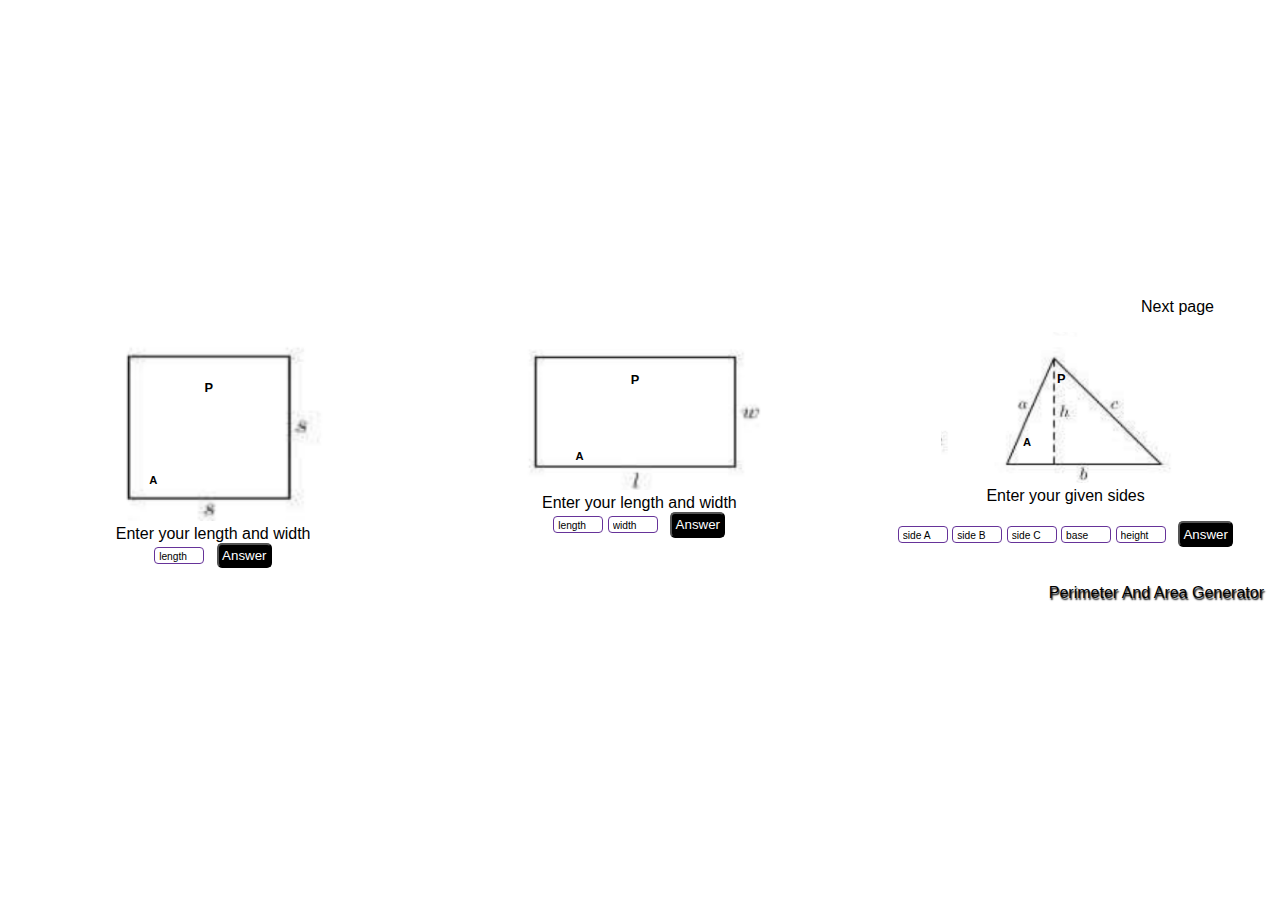
<file: index.html>
<!DOCTYPE html>
<html lang="en">
  <head>
    <meta charset="UTF-8" />
    <meta http-equiv="X-UA-Compatible" content="IE=edge" />
    <meta name="viewport" content="width=device-width, initial-scale=1.0" />
    <title>Perimeter and area of a shape calculator</title>
    <link rel="stylesheet" href="./css/style.css" />
  </head>
  <body>
    <div class="container">
      <section class="level-one">
        <p class="re-write">
          <a href="./next.html">Next page</a>
        </p>
        <div class="square">
          <figure>
            <img src="./img/square.png" alt="" />
            <figcaption id="myFigure">P</figcaption>
            <span class="reset-one" id="mySecondFigure">A</span>
          </figure>
          <div class="group">
            <p>Enter your length and width</p>
            <input type="text" id="firstSide" placeholder="length" />
            <button id="myButton" title="make sure you put a value">
              Answer
            </button>
          </div>
        </div>
        <div class="rectangle">
          <figure>
            <img src="./img/rectangle.png" alt="" />
            <figcaption id="myFigureOne">P</figcaption>
            <span class="reset-two" id="mySecondFigureOne">A</span>
          </figure>
          <div class="group">
            <p>Enter your length and width</p>
            <input type="text" id="thirdSide" placeholder="length" />
            <input type="text" id="fourthSide" placeholder="width" />
            <button id="myButtonOne" title="make sure you put a value">
              Answer
            </button>
          </div>
        </div>
        <div class="triangle">
          <figure class="three">
            <img src="./img/triangle.png" alt="" />
            <figcaption id="myFigureTwo">P</figcaption>
            <span class="reset-three b-t" id="mySecondFigureTwo">A</span>
          </figure>
          <div class="group">
            <p class="final">Enter your given sides</p>
            <input type="text" id="fifthSide" placeholder="side A" />
            <input type="text" id="sixthSide" placeholder="side B" />
            <input type="text" id="seventhSide" placeholder="side C" />
            <input type="text" id="newSide" placeholder="base" />
            <input type="text" id="newSecondSide" placeholder="height" />
            <button
              class="reset"
              id="myButtonTwo"
              title="make sure you put a value"
            >
              Answer
            </button>
          </div>
        </div>
      </section>

      <footer>
        <p>perimeter and area generator</p>
      </footer>
    </div>

    <script src="./js/app.js"></script>
  </body>
</html>
</file>
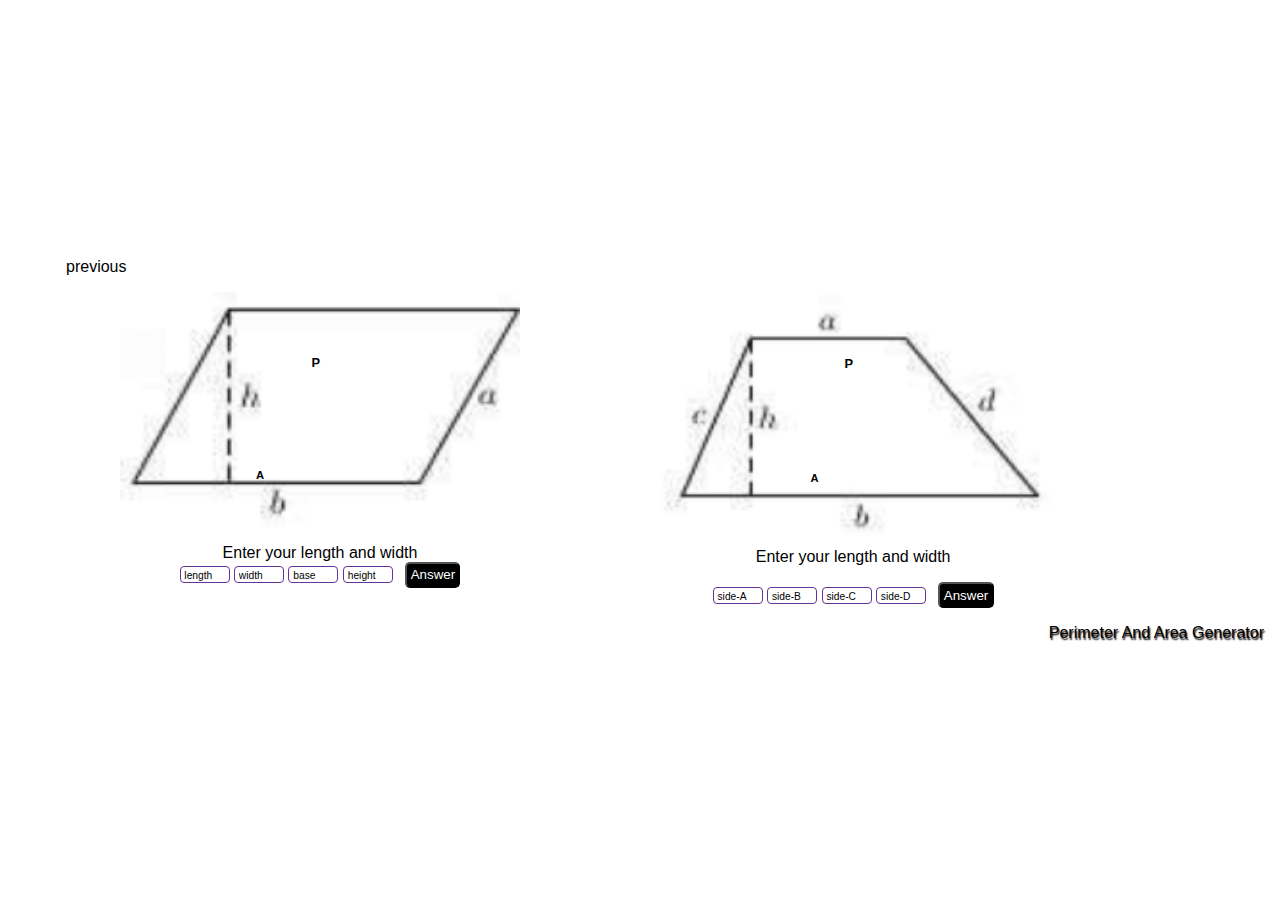
<file: next.html>
<!DOCTYPE html>
<html lang="en">
  <head>
    <meta charset="UTF-8" />
    <meta http-equiv="X-UA-Compatible" content="IE=edge" />
    <meta name="viewport" content="width=device-width, initial-scale=1.0" />
    <title>Perimeter and shape calculator</title>
    <link rel="stylesheet" href="./css/style.css" />
  </head>
  <body>
    <div class="container">
      <section class="level-one">
        <p class="re-write h-m">
          <a href="./index.html">previous</a>
        </p>
        <div class="square trapezuim">
          <figure>
            <img class="new" src="./img/parallel.png" alt="" />
            <figcaption id="myFigureThree">P</figcaption>
            <span class="reset-three" id="myNewFigureThree">A</span>
          </figure>
          <div class="group">
            <p>Enter your length and width</p>
            <input type="text" id="eightSide" placeholder="length" />
            <input type="text" id="ninthSide" placeholder="width" />
            <input type="text" id="newNinthSide" placeholder="base" />
            <input type="text" id="secondNewNinthSide" placeholder="height" />
            <button id="myButtonThree" title="make sure you put a value">
              Answer
            </button>
          </div>
        </div>
        <div class="rectangle parallel">
          <figure>
            <img class="new" src="./img/trapezuim.png" alt="" />
            <figcaption id="myFigureFour">P</figcaption>
            <span class="reset-three" id="myNewFigureFour">A</span>
          </figure>
          <div class="group">
            <p class="new-one">Enter your length and width</p>
            <input type="text" id="tenthSide" placeholder="side-A" />
            <input type="text" id="eleventhSide" placeholder="side-B" />
            <input type="text" id="twelvthSide" placeholder="side-C" />
            <input type="text" id="thirteenSide" placeholder="side-D" />
            <button
              class="reset"
              id="myButtonFour"
              title="make sure you put a value"
            >
              Answer
            </button>
          </div>
        </div>
      </section>
      <footer>
        <p>perimeter and area generator</p>
      </footer>
    </div>

    <script src="./js/app2.js"></script>
  </body>
</html>
</file>
<file: css/style.css>
*{
    padding: 0;
    margin: 0;
    box-sizing: border-box;
    font-family: 'Trebuchet MS', 'Lucida Sans Unicode', 'Lucida Grande', 'Lucida Sans', Arial;
}
html{
    font-size: 1rem;
}
body{
    min-height: 100vh;
    display: flex;
    justify-content: center;
    align-items: center;
}
.container {
    width: min(1400px, 100%);
    margin: 0 auto;
}
.level-one{
    width: 100%;
    min-height: auto;
    margin: 0px;
    height: auto;
}
.re-write{
    display: block;
    text-align: end;
    padding: 1em;
}
.re-write.h-m {
text-align: start;
}
.re-write>a{
display: inline-block;
margin: 0 50px;
color: black;
text-decoration: none;
}
.re-write>a:hover{
    color: grey;
    text-decoration: overline dashed;
    transition: color, 3s;
}
.square,.triangle,.rectangle{
    float: left;
    width: 33.3%;
    font-size: 1em;
}
.parrallel,.trapezuim{
width: 50%;
}
figure{
    text-align: center;
    position: relative;
}
figure>img{
width: 250px;
}
figure>.new {
    width: 400px;
}
figcaption{
    display: inline-block;
   position: absolute;
   right: 50%;
   top: 25%;
   font-size: .8em;
   font-weight: bolder;
   bottom: 0px;
}
input[type=text] {
    outline: none;
    border-radius: 4px;
    border: 1px solid rebeccapurple;
    width: 50px;
    padding: 0 .3em;
    font-size: .8em;
}
button.reset{
    margin-top: .5rem;
}
p.final{
    margin: 0 0 .5rem 0;
}
input[type=text]::placeholder,input[type=text]:focus {
    color: black;
    font-size: .8em;
    font-weight: lighter;
}
.group {
    width: 100%;
    display: block;
    text-align: center;
}
footer>p{
    clear: both;
    text-transform: capitalize;
    text-shadow: 1px 1.5px 1.5px;
    color: black;
    padding: 1rem;
    text-align: right;
}
button{
    padding: .25em .25em;
    margin: 0 0 0 .5rem;
    background: #000;
    color: #fff;
    border-radius: 5px;
}
.reset-one,.reset-two{
    position: absolute;
    bottom: 20%;
    left: 35%;
    font-size: .7em;
    font-weight: bold;
}
.reset-three{
    position: absolute;
    bottom: 25%;
    left: 40%;
    font-size: .7em;
    font-weight: bold;
}
p{
    font-size: 1em;
}
p.new-one{
    margin: 0 0 .5em 0;
}
@media screen and (max-width:820px){
.header>h1{
    font-size: 5vw;
}
figure>img,figure>.new{
    width: 100%;
}
.new{
    margin-top: 4rem;
}
.square,.rectangle,.triangle{
    float: none;
    margin: 0 auto;
    width: 45%;
}
button{
    margin-top: .5em;
}
figcaption{
    top: 50%;
}
.reset-one,.reset-two,figcaption{
    font-size: .65em;
}
.reset-three.b-t {
    font-size: .65em;
    bottom: 15%;
}
}
/*Added reset sizes for small screens*/
@media screen and (max-width:320px) {
#myFigureFour{
    top: 55%;
}
}
</file>
